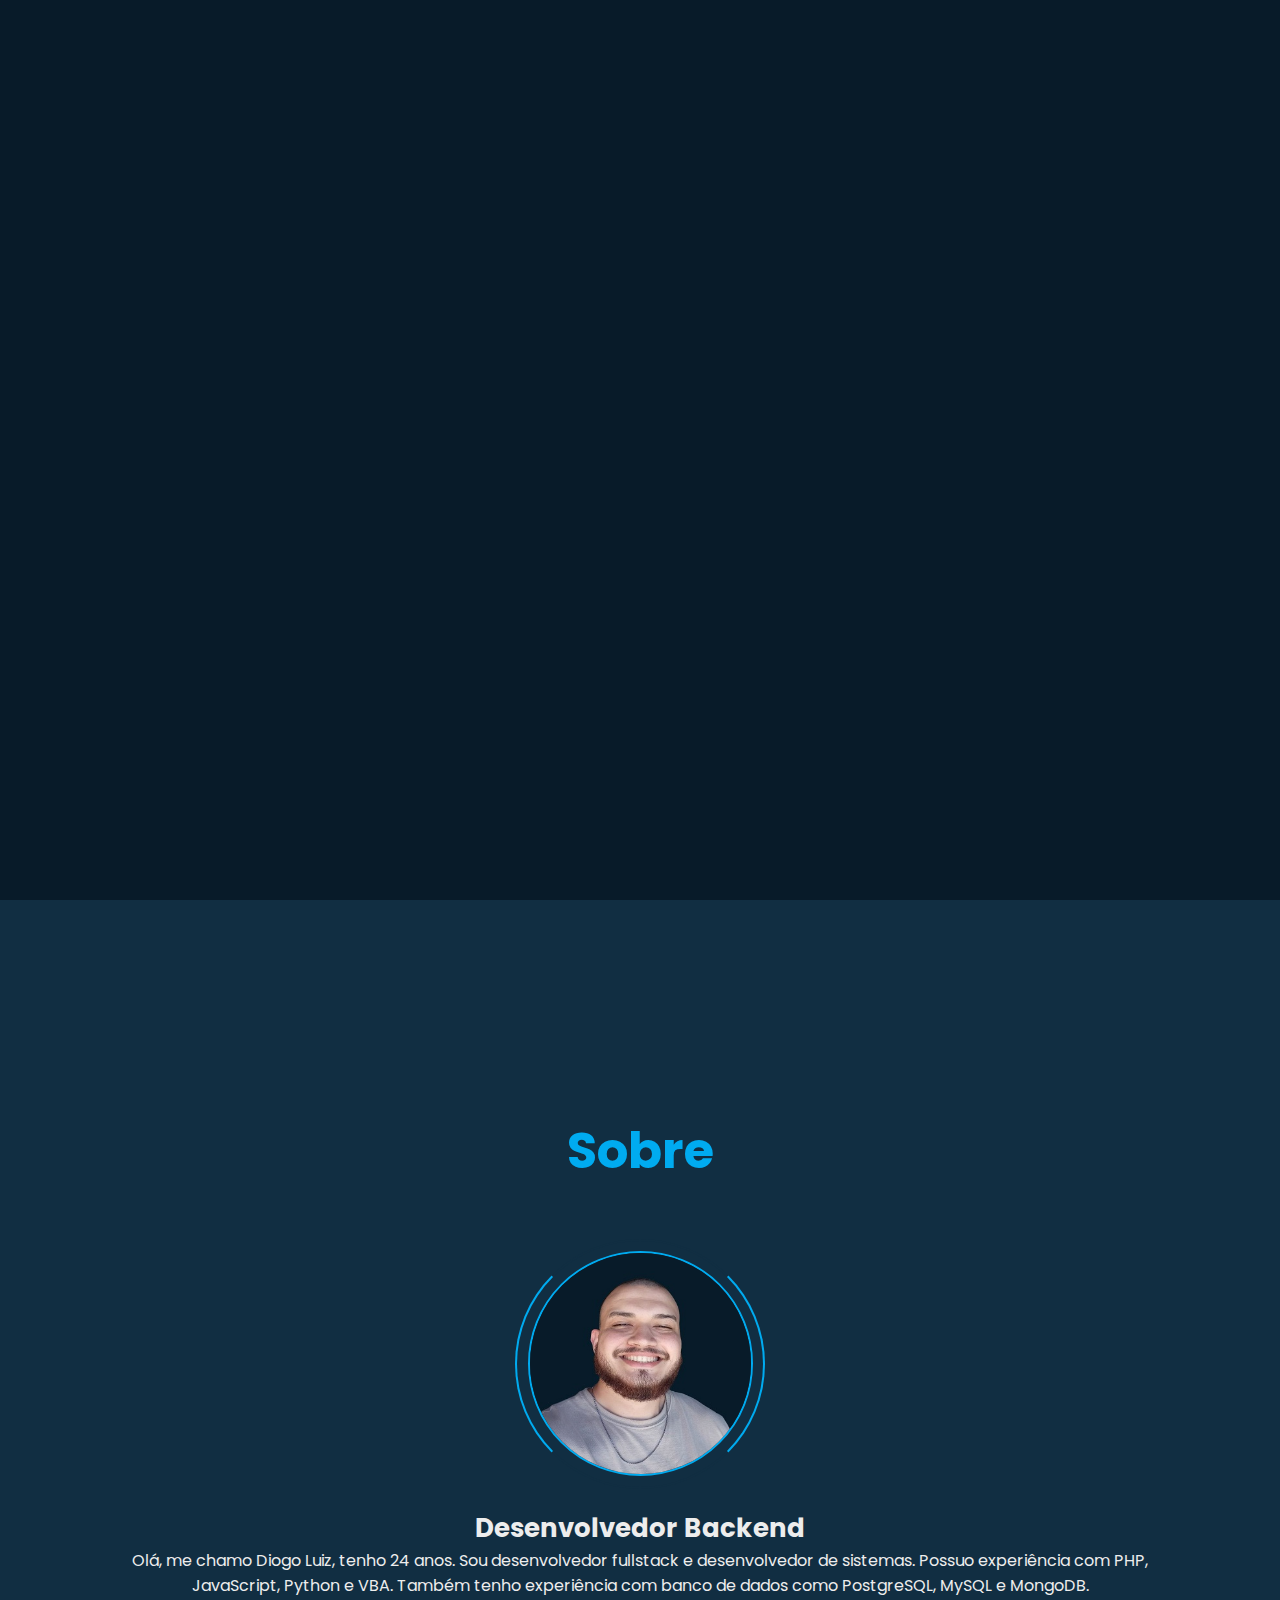
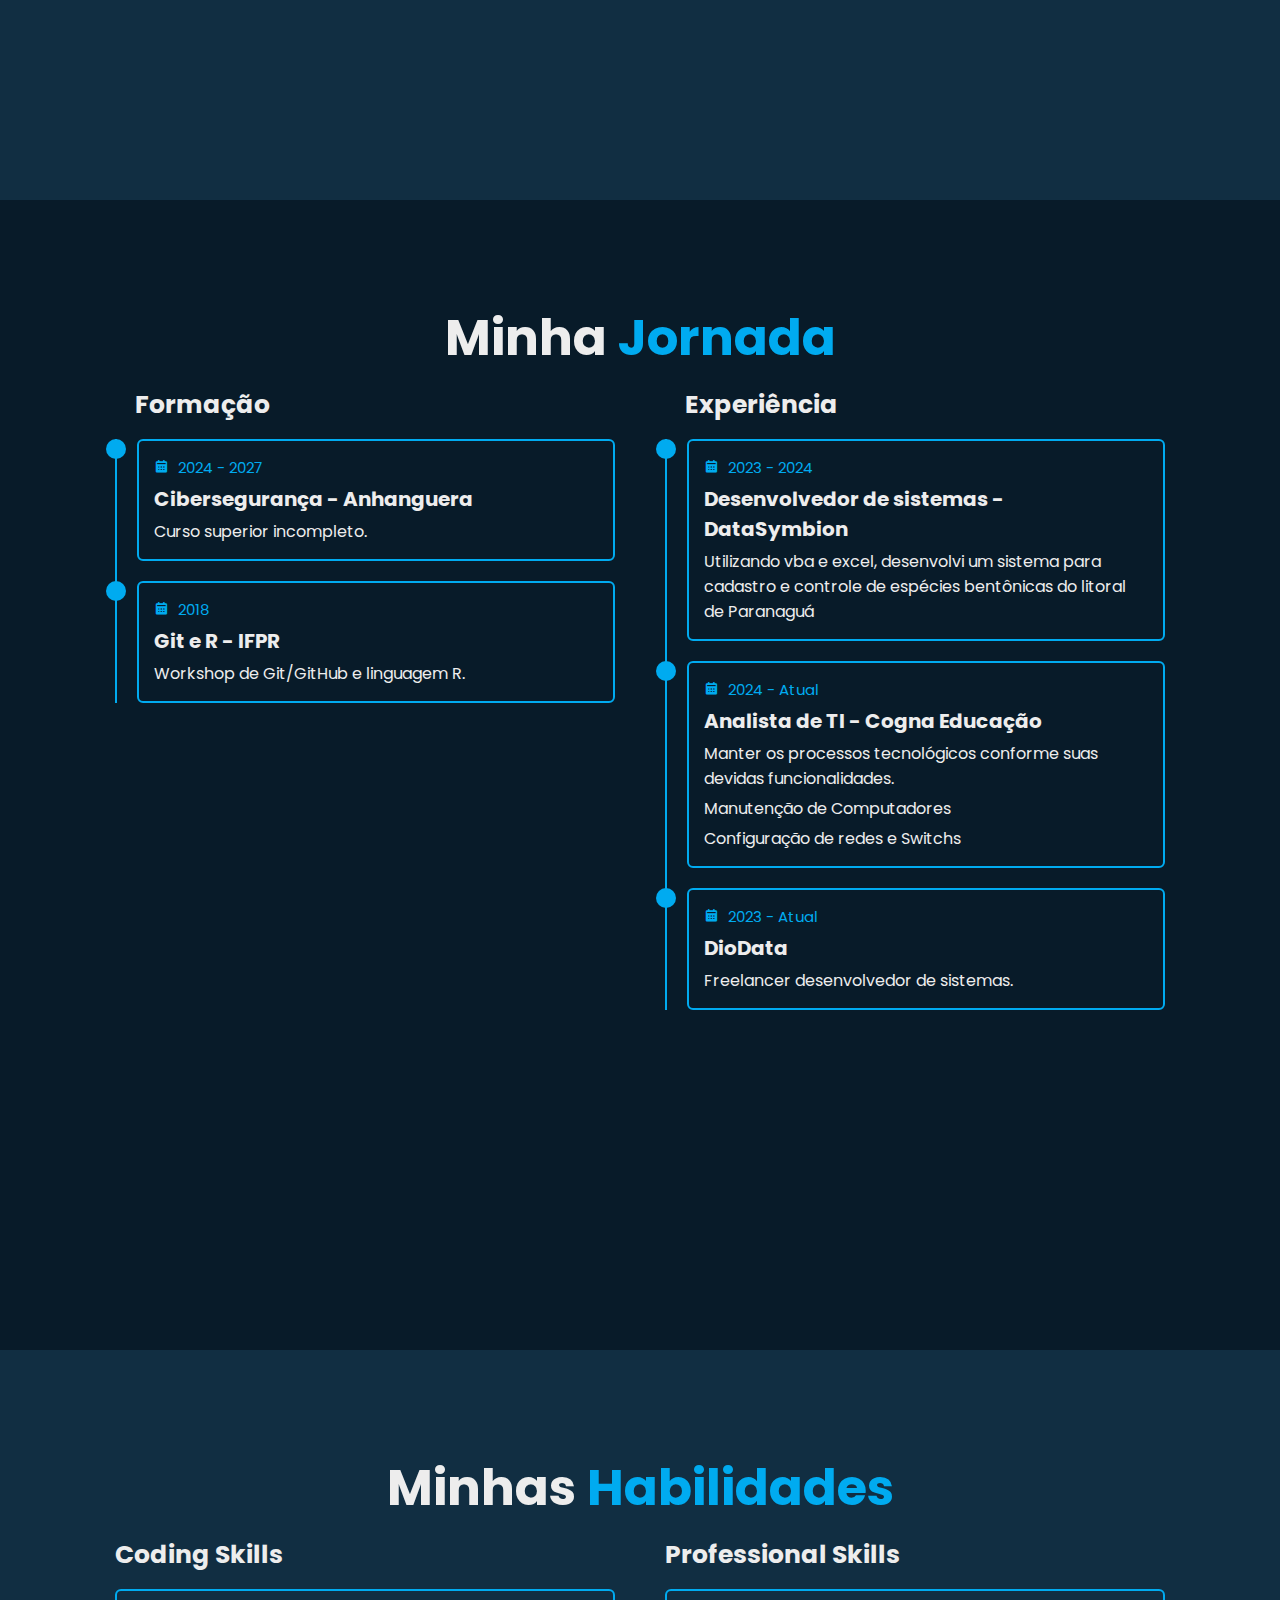
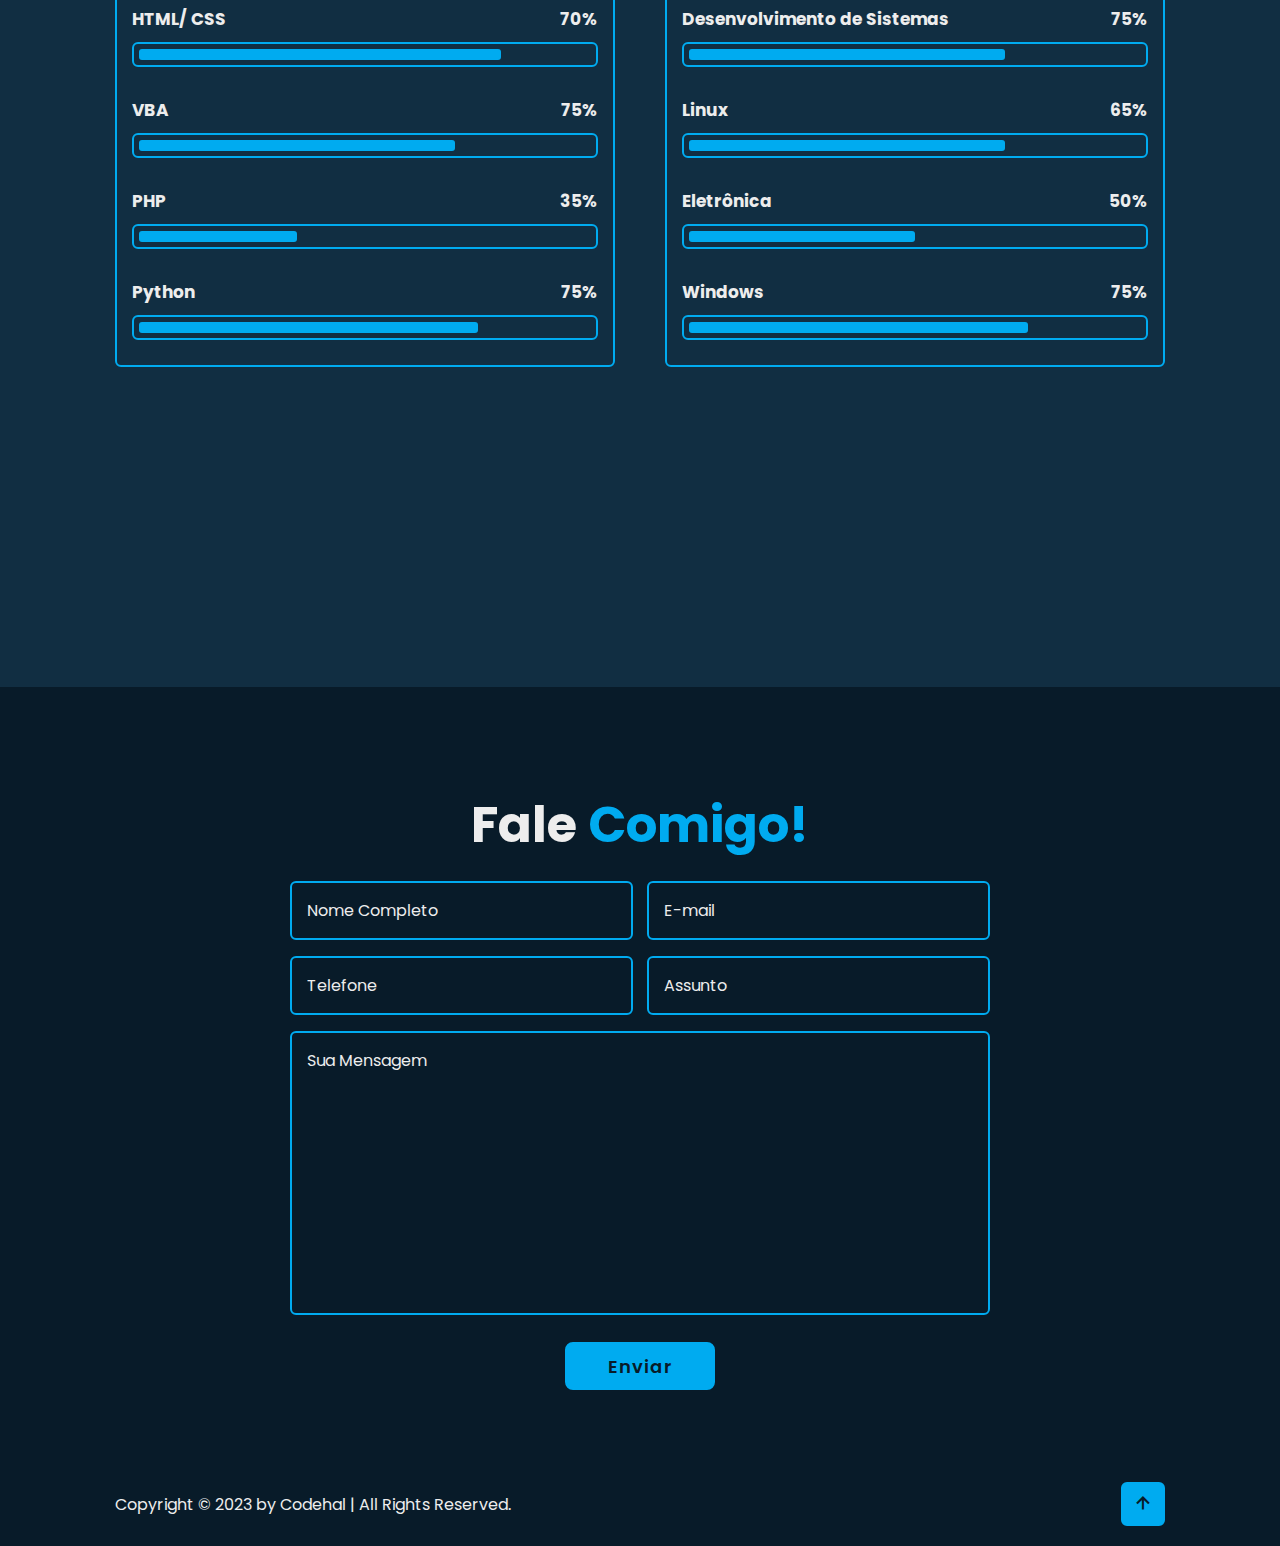
<file: index.html>
<!DOCTYPE html>
<html lang="pt-BR">
<head>
    <meta charset="UTF-8">
    <meta name="viewport" content="width=device-width, initial-scale=1.0">
    <title>Diogo Luiz - Portfolio</title>

    <link rel="stylesheet" href="css/style.css">

    <!-- boxicons -->
    <link href='https://unpkg.com/boxicons@2.1.4/css/boxicons.min.css' rel='stylesheet'>

</head>
<body>
    <!-- Header design-->
    <header class="header">
        <a href="#" class="logo">Diogo<span class="animate" style="--i:1;"></span></a>

        <div class="bx bx-menu" id="menu-icon"><span class="animate" style="--i:2;"></span></div>

        <nav class="navbar">
            <a href="#home" class="active">Início</a>
            <a href="#about">Sobre</a>
            <a href="#education">Formação</a>
            <a href="#skills">Habilidades</a>
            <a href="#contact">Contato</a>

            <span class="ative-nav"></span>
            <span class="animate" style="--i:2;"></span>
        </nav>
    </header>

    <!-- Home section design -->
    <section class="home show-animate" id="home">
        <div class="home-content">
            <h1>Olá, eu sou <span>Diogo Luiz</span><span class="animate" style="--i:2;"></span></h1>
            <div class="text-animate">
                <h3>Desenvolvedor Fullstack</h3>
                <span class="animate" style="--i:3;"></span>
            </div>
    
            <p>Sou desenvolvedor fullstack, trabalho utilizando Python e PHP. Em banco de dados, utilizo PostgreSQL ou MongoDB. Atuo também na área de desenvolviento de sistemas e automação. Estou iniciando em Cibersegurança e hardware hacking como hobbie.</p>
             <span class="animate" style="--i:4;"></span></p>
             
        
            <div class="btn-box">
                <a href="#contact" class="btn">Fale comigo</a>
                <span class="animate" style="--i:5;"></span>
            </div>
        </div>



        <div class="home-sci">
            <a href="https://github.com/diogo-luiz"><i class='bx bxl-github'></i></box-icon></a>
            <a href="https://www.linkedin.com/in/diogo-luiz-ti/"><i class='bx bxl-linkedin' ></i></a>
            <a href="https://www.instagram.com/diodata.dev"><i class='bx bxl-instagram' ></i></a>
            <span class="animate" style="--i:6;"></span>
        </div>
        <div class="home-imgHover"></div>

        <span class="animate home-img" style="--i:7;"></span>
    </section>

    <!-- about section design -->
    <section class="about" id="about">
        <h2 class="heading"><span>Sobre</span></h2>

        <div class="about-img">
            <img src="images/me - Copia.jpg" alt="">
            <span class="circle-spin"></span>
        </div>

        <div class="about-content">
            <h3>Desenvolvedor Backend</h3>
            <p>Olá, me chamo Diogo Luiz, tenho 24 anos. 
                Sou desenvolvedor fullstack e desenvolvedor de sistemas.
                Possuo experiência com PHP, JavaScript, Python e VBA. Também tenho experiência com banco de dados como PostgreSQL, MySQL e MongoDB.</p>

                <!-- <div class="btn-box btns"><a href="#" class="btn">Saiba mais</a></div> -->
        </div>
    </section>

    <!-- education section design -->
    <section class="education" id="education">
        <h2 class="heading">Minha <span>Jornada</span></h2>

        <div class="education-row">
            <div class="education-column">
                <h3 class="title">Formação</h3>

                <div class="education-box">
                    <div class="education-content">
                        <div class="content">
                            <div class="year"><i class='bx bxs-calendar' ></i> 2024 - 2027</div>
                            <h3>Cibersegurança - Anhanguera</h3>
                            <p>Curso superior incompleto.</p>
                        </div>
                    </div>

                    <div class="education-content">
                        <div class="content">
                            <div class="year"><i class='bx bxs-calendar' ></i> 2018</div>
                            <h3>Git e R - IFPR</h3>
                            <p>Workshop de Git/GitHub e linguagem R.</p>
                        </div>
                    </div>


                    
                    
                </div>
            </div>

            <div class="education-column">
                <h3 class="title">Experiência</h3>

                <div class="education-box">
                    <div class="education-content">
                        <div class="content">
                            <div class="year"><i class='bx bxs-calendar' ></i> 2023 - 2024 </div>
                            <h3>Desenvolvedor de sistemas - DataSymbion</h3>
                            <p>Utilizando vba e excel, desenvolvi um sistema para cadastro e controle de espécies bentônicas do litoral de Paranaguá</p>
                        </div>
                    </div>

                    <div class="education-content">
                        <div class="content">
                            <div class="year"><i class='bx bxs-calendar' ></i> 2024 - Atual</div>
                            <h3>Analista de TI - Cogna Educação</h3>
                            <p>Manter os processos tecnológicos conforme suas devidas funcionalidades.</p>
                            <p>Manutenção de Computadores</p>
                            <p>Configuração de redes e Switchs</p>
                        </div>
                    </div>

                    <div class="education-content">
                        <div class="content">
                            <div class="year"><i class='bx bxs-calendar' ></i> 2023 - Atual</div>
                            <h3>DioData</h3>
                            <p>Freelancer desenvolvedor de sistemas.</p>
                        </div>
                    </div>
                    
                    
                </div>
            </div>

        </div>
    </section>

    <!-- skills section design -->
    <section class="skills" id="skills">
        <h2 class="heading">Minhas <span>Habilidades</span></h2>
        <div class="skills-row">
            <div class="skills-column">
                <h3 class="title">Coding Skills</h3>

                <div class="skills-box">
                    <div class="skills-content">
                        <div class="progress">
                            <h3>HTML/ CSS <span>70%</span></h3>
                            <div class="bar"><span></span></div>
                        </div>

                        <div class="progress">
                            <h3>VBA <span>75%</span></h3>
                            <div class="bar"><span></span></div>
                        </div>

                        <div class="progress">
                            <h3>PHP <span>35%</span></h3>
                            <div class="bar"><span></span></div>
                        </div>

                        <div class="progress">
                            <h3>Python <span>75%</span></h3>
                            <div class="bar"><span></span></div>
                        </div>
                    </div>
                </div>
            </div>
            
            <div class="skills-column">
                <h3 class="title">Professional Skills</h3>

                <div class="skills-box">
                    <div class="skills-content">
                        <div class="progress">
                            <h3>Desenvolvimento de Sistemas <span>75%</span></h3>
                            <div class="bar"><span></span></div>
                        </div>

                        <div class="progress">
                            <h3>Linux <span>65%</span></h3>
                            <div class="bar"><span></span></div>
                        </div>

                        <div class="progress">
                            <h3>Eletrônica<span>50%</span></h3>
                            <div class="bar"><span></span></div>
                        </div>

                        <div class="progress">
                            <h3>Windows <span>75%</span></h3>
                            <div class="bar"><span></span></div>
                        </div>
                    </div>
                </div>
            </div>
        </div>
    </section>
    
    <!-- contact section design -->
    <section class="contact" id="contact">
        <h2 class="heading">Fale <span>Comigo!</span></h2>

        <form action="#">
            <div class="input-box">
                <div class="input-field">
                    <input type="text" placeholder="Nome Completo" required>
                    <span class="focus"></span>
                </div>
                <div class="input-field">
                    <input type="text" placeholder="E-mail" required>
                    <span class="focus"></span>
                </div>
            </div>
            <div class="input-box">
                <div class="input-field">
                    <input type="number" placeholder="Telefone" required>
                    <span class="focus"></span>
                </div>
                <div class="input-field">
                    <input type="text" placeholder="Assunto" required>
                    <span class="focus"></span>
                </div>
            </div>

            <div class="textarea-field">
                <textarea name="" id="" cols="30" rows="10" placeholder="Sua Mensagem" required></textarea>
                <span class="focus"></span>
            </div>

            <div class="btn-box btns">
                <button type="submit" class="btn">Enviar</button>
            </div>
        </form>
    </section>

    <!-- footer design -->
    <footer class="footer">
        <div class="footer-text">
            <p>Copyright &copy; 2023 by Codehal | All Rights Reserved.</p>
        </div>

        <div class="footer-iconTop">
            <a href="#"><i class='bx bx-up-arrow-alt' ></i></a>
        </div>
    </footer>
    
    
    <script src="js/script.js"></script>
</body>
</html>
</file>
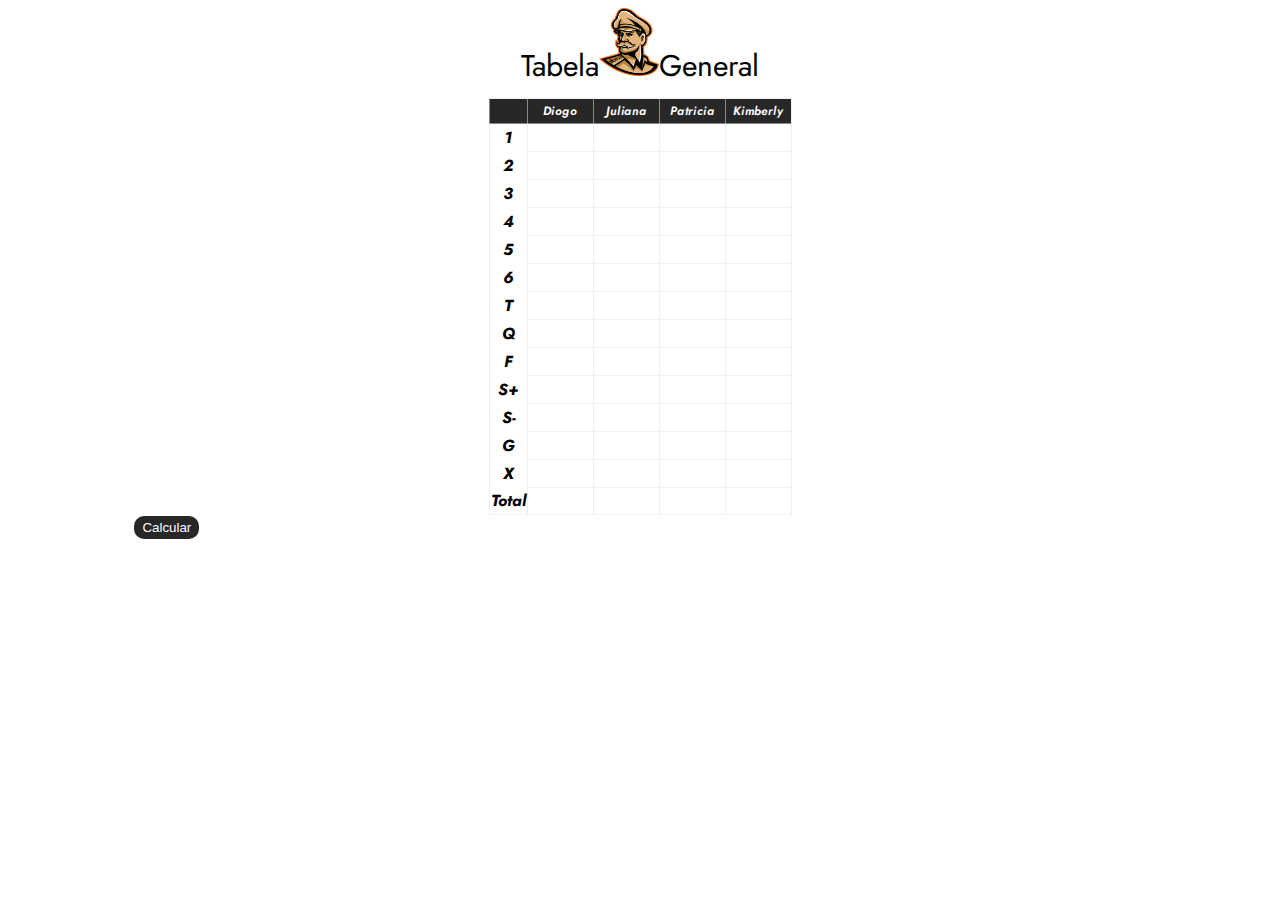
<file: general.html>
<!DOCTYPE html>
<html lang="en">
<head>
    <meta charset="UTF-8">
    <meta name="viewport" content="width=device-width, initial-scale=1.0">
    <title>General</title>
    <link rel="stylesheet" type="text/css" href="css/style_general.css" />
    <link href="https://fonts.googleapis.com/css2?family=Jost:ital,wght@0,100..900;1,100..900&family=Zilla+Slab:ital,wght@0,300;0,400;0,500;0,600;0,700;1,300;1,400;1,500;1,600;1,700&display=swap" rel="stylesheet">
    <link href="https://fonts.googleapis.com/css2?family=Bebas+Neue&family=Jost:ital,wght@0,100..900;1,100..900&display=swap" rel="stylesheet">
</head>
<body >
  <canvas id="Canvas"></canvas>

  <!-- <dialog class="modalJogadores">
    <form class="formularioJogadores">
      <input id="nomeJogador1" placeholder="Jogador 1"></br>
      <input id="nomeJogador2" placeholder="Jogador 2"></br>
      <input id="nomeJogador3" placeholder="Jogador 3"></br>
      <input id="nomeJogador4" placeholder="Jogador 4"></br>
    </form>
  </dialog> -->
  <header class="cabecalho">Tabela<image class="general" src="images/general.jpg">General</header>
  <!-- <h1 id="titulo">Tabela General</h1> -->
  <table id="minhatabela">
      <thead>
        <tr>
          <th id="tabelaPrincipal"></th>
          <th id="j1">Diogo</td>
          <th id="j2">Juliana</td>
          <th id="j3">Patricia</td>
          <th id="j4">Kimberly</td>
        </tr>
      </thead>
      <tbody>
        <tr>
          <th>1</th>
          <td><input name="col1"></td>
          <td><input name="col2"></td>
          <td><input name="col3"></td>
          <td><input name="col4"></td>
        </tr>
        <tr>
          <th>2</th>
          <td><input name="col1"></td>
          <td><input name="col2"></td>
          <td><input name="col3"></td>
          <td><input name="col4"></td>
        </tr>
        <tr>
          <th>3</th>
          <td><input name="col1"></td>
          <td><input name="col2"></td>
          <td><input name="col3"></td>
          <td><input name="col4"></td>
        </tr>
        <tr>
          <th>4</th>
          <td><input name="col1"></td>
          <td><input name="col2"></td>
          <td><input name="col3"></td>
          <td><input name="col4"></td>
        </tr>
        <tr>
          <th>5</th>
          <td><input name="col1"></td>
          <td><input name="col2"></td>
          <td><input name="col3"></td>
          <td><input name="col4"></td>
        </tr>
        <tr>
          <th>6</th>
          <td><input name="col1"></td>
          <td><input name="col2"></td>
          <td><input name="col3"></td>
          <td><input name="col4"></td>
        </tr>
        <tr>
          <th>T</th>
          <td><input name="col1"></td>
          <td><input name="col2"></td>
          <td><input name="col3"></td>
          <td><input name="col4"></td>
        </tr>
        <tr>
          <th>Q</th>
          <td><input name="col1"></td>
          <td><input name="col2"></td>
          <td><input name="col3"></td>
          <td><input name="col4"></td>
        </tr>
        <tr>
          <th>F</th>
          <td><input name="col1"></td>
          <td><input name="col2"></td>
          <td><input name="col3"></td>
          <td><input name="col4"></td>
        </tr>
        <tr>
          <th>S+</th>
          <td><input name="col1"></td>
          <td><input name="col2"></td>
          <td><input name="col3"></td>
          <td><input name="col4"></td>
        </tr>
        <tr>
          <th>S-</th>
          <td><input name="col1"></td>
          <td><input name="col2"></td>
          <td><input name="col3"></td>
          <td><input name="col4"></td>
        </tr>
        <tr>
          <th>G</th>
          <td><input name="col1"></td>
          <td><input name="col2"></td>
          <td><input name="col3"></td>
          <td><input name="col4"></td>
        </tr>
        <tr>
          <th>X</th>
          <td><input name="col1"></td>
          <td><input name="col2"></td>
          <td><input name="col3"></td>
          <td><input name="col4"></td>
        </tr>

        <tr>
          <th>Total</th>
          <td><p type="number" id="col1_total"></p></td>
          <td><p type="number" id="col2_total"></p></td>
          <td><p type="number" id="col3_total"></p></td>
          <td><p type="number" id="col4_total"></p></td>
        </tr>
      </tbody>
  </table>
  <button id="btn" onclick="clicar()">Calcular</button>
  <dialog id="mensagem">VENCEDOR<p id="ganhador"></p></dialog>
  <script src="js/general_script.js"></script>
</body>

</html>
</file>
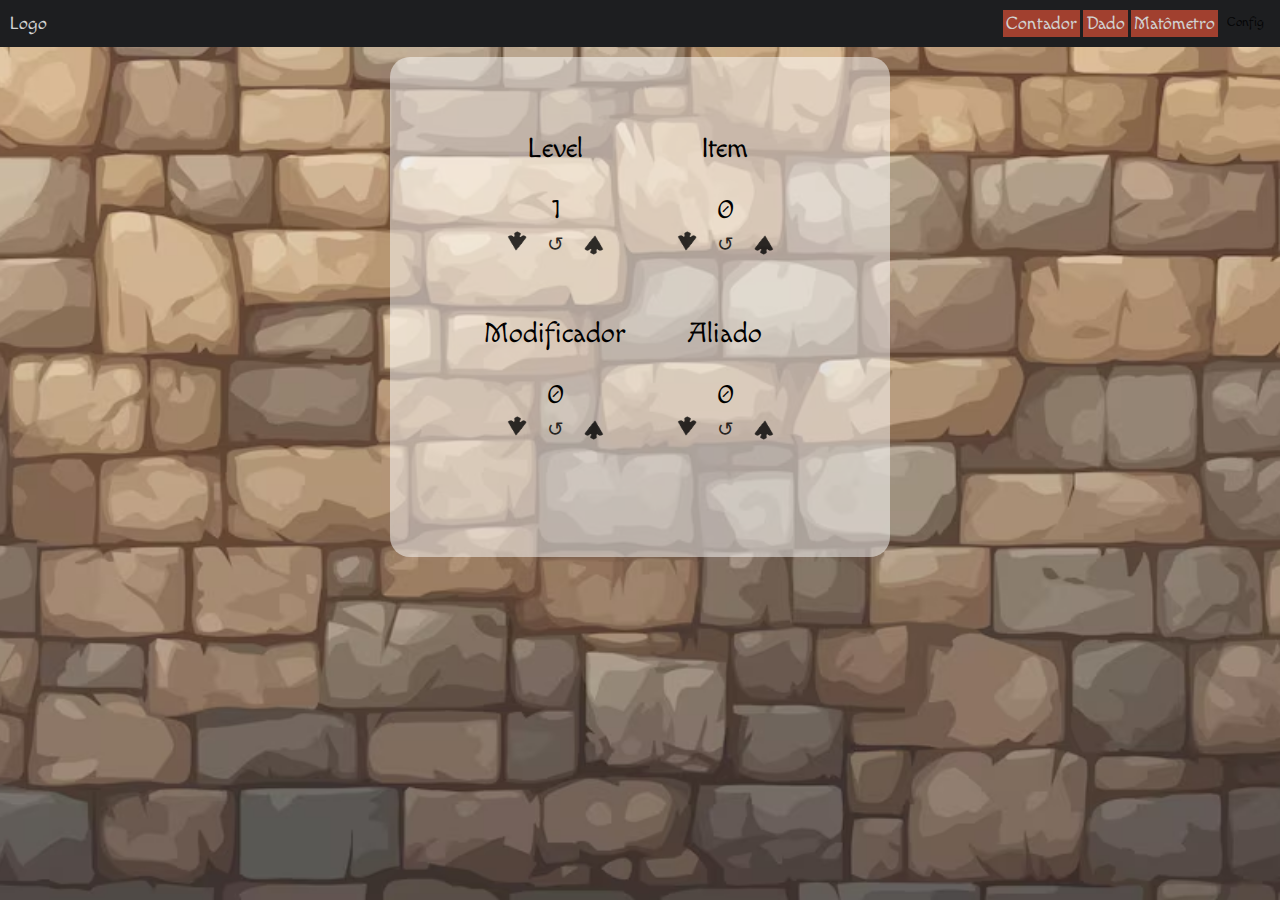
<file: munchkin_index.html>
<!DOCTYPE html>
<html lang="en">
<head>
    <meta charset="UTF-8">
    <meta name="viewport" content="width=device-width, initial-scale=1.0">
    <title>Munchkin Counter</title>
    <link rel="stylesheet" type="text/css" href="css/munchkin_style.css">
    

</head>
<body>
    <header class="header">
        <a href="/">Logo</a>
        <nav>
            <ul class="menu">
                <li><a href="munchkin_index.html">Contador</a></li>
                <li><a href="dados.html">Dado</a></li>
                <li><a href="matometro.html">Matômetro</a></li>
                <li><button id="open-modal">Config</button></li>
            </ul>
        </nav>
    </header>
    <section class="section"></section>

    <div class="box">
        <div class="levelBox">
            <p class="texto">Level</p>
            <label id="countLabel">1</label>
            <button id="decrease"><img src="./static/bitmap.png"></button>
            <button id="reset"><span class="reset">&#8634;</span></button>
            <button id="increase"><img src="./static/bitmap.png"></button>
        </div>
        <div class="itemBox">
            <p class="texto">Item</p>
            <label id="countItem">0</label>
            <button id="decreaseItem"><img src="./static/bitmap.png"></button>
            <button id="resetItem"><span class="reset">&#8634;</span></button>
            <button id="increaseItem"><img src="./static/bitmap.png"></button>
        </div>
        <div class="modifierBox">
            <p class="texto">Modificador</p>
            <label id="countModifier">0</label>
            <button id="decreaseModifier"><img src="./static/bitmap.png"></button>
            <button id="resetModifier"><span class="reset">&#8634;</span></button>
            <button id="increaseModifier"><img src="./static/bitmap.png"></button>
        </div>
        <div class="alliedBox">
            <p class="texto">Aliado</p>
            <label id="countAllied">0</label>
            <button id="decreaseAllied"><img src="./static/bitmap.png"></button>
            <button id="resetAllied"><span class="reset">&#8634;</span></button>
            <button id="increaseAllied"><img class="increaseAllied" src="./static/bitmap.png"></button>
        </div>
    </div>
    <div id="fade" class="hide"></div>
        <div id="modal" class="hide">
            <div class="modal-header">
                <h2>Configurações</h2>
                <button id="close-modal">Fechar</button>
            </div>
            <div class="modal-body">
                <p>texto</p>
            </div>
        </div>
    </div>
    <script src="js/munchkin_script.js"></script>
</body>
</html>
</file>
<file: css/style.css>
@import url('https://fonts.googleapis.com/css2?family=Poppins:wght@300;400;500;600;700;800;900&display=swap');

* {
    margin: 0;
    padding: 0;
    box-sizing: border-box;
    text-decoration: none;
    border: none;
    outline: none;
    scroll-behavior: smooth;
    font-family: 'Poppins', sans-serif;
}

:root {
    --bg--color: #081b29;
    --second-bg-color: #112e42;
    --text-color: #ededed;
    --main-color: #00abf0;
}

html {
    font-size: 62.5%;
    
}

body {
    background: var(--bg--color);
    color: var(--text-color); 
}

.header {
    position: fixed;
    top: 0;
    left: 0;
    width: 100%;
    padding: 2rem 9%;
    background: transparent;
    display: flex;
    justify-content: space-between;
    align-items: center;
    z-index: 100;
    transition: .3s;
}

.header.sticky {
    background: var(--bg--color);
}

.logo {
    position: relative;
    font-size: 2.5rem;
    color: var(--text-color);
    font-weight: 600;
}

.navbar{
    position: relative;
}

.navbar a {
    font-size: 1.7rem;
    color: var(--text-color);
    font-weight: 500;
    margin-left: 3.5rem;
    transition: .3s;
}

.navbar a:hover,
.navbar a.active {
    color: var(--main-color);
}

#menu-icon {
    position: relative;
    font-size: 3.6rem;
    color: var(--text-color);
    cursor: pointer;
    display: none;
}

section {
    min-height: 100vh;
    padding: 10rem 9% 2rem;
}

.home {
    display: flex;
    align-items: center;
    padding: 0 9%; 
    background-size: cover;
    background-position: center;
}


.home-content {
    max-width: 60rem;
    z-index: 99;
}

.home-content h1 {
    position: relative;
    display: inline-block;
    font-size: 5.4rem;
    font-weight: 700;
    line-height: 1.3;
}

.home-content h1 span {
    color: var(--text-color);
}

.home-content .text-animate {
    position: relative;
    width: 33.8rem;
}

.home-content .text-animate h3 {
    font-size: 2.6rem;
    font-weight: 700;
    color: transparent;
    -webkit-text-stroke: .7px var(--main-color);
    background-image: linear-gradient(var(--main-color), var(--main-color));
    background-repeat: no-repeat;
    -webkit-background-clip: text;
    background-position: -33rem 0;
    animation: homeBgText 6s linear infinite;
    animation-delay: 2s;
}

.home-content .text-animate h3::before {
    content: '';
    position: absolute;
    top: 0;
    left: 0;
    width: 0;
    height: 100%;
    border-right: 2px solid var(--main-color);
    z-index: -1;
    animation: homeCursorText 6s linear infinite;
    animation-delay: 2s;
}

.home-content p {
    position: relative;
    font-size: 1.6rem;
    margin: 2rem 0 4rem;
}

.btn-box {
    position:relative;
    display: flex;
    justify-content: space-between;
    width: 34.5rem;
    height: 5rem;
}

.btn-box .btn {
    position: relative;
    display: inline-flex;
    justify-content: center;
    align-items: center;
    width: 15rem;
    height: 100%;
    background: var(--main-color);
    border: .2rem solid var(--main-color);
    border-radius: .8rem;
    font-size: 1.8rem;
    font-weight: 600;
    letter-spacing: .1rem;
    color: var(--bg--color);
    z-index: 1;
    overflow: hidden;
    transition: .5s;
}
.btn-box .btn:hover {
    color: var(--main-color);
}

.btn-box .btn::before {
    content: '';
    position: absolute;
    top: 0;
    left: 0;
    width: 0;
    height: 100%;
    background: var(--bg--color);
    z-index: -1;
    transition: .5s;
}

.btn-box .btn:hover:before {
    width: 100%;

}

.home-sci {
    position: absolute;
    bottom: 4rem;
    width: 170px;
    display: flex;
    justify-content: space-between;
}

.home-sci a{
    position: relative;
    display: inline-flex;
    justify-content: center;
    align-items: center;
    width: 40px;
    height: 40px;
    background-color: transparent;
    border: .2rem solid var(--main-color);
    border-radius: 50%;
    font-size: 20px;
    color: var(--main-color);
    z-index: 1;
    overflow: hidden;
    transition: .5s;
}

.home-sci a:hover {
    color: var(--bg--color);
}

.home-sci a::before {
    content: '';
    position: absolute;
    top: 0;
    left: 0;
    width: 0;
    height: 100%;
    background: var(--main-color);
    z-index: -1;
    transition: .5s;
}

.home-sci a:hover::before {
    width: 100%;
}

.home-imgHover {
    position: absolute;
    top: 0;
    right: 0;
    width: 45%;
    height: 100%;
    background: transparent;
    transition: 3s;
}

.home-imgHover:hover {
    background: var(--bg--color);
    opacity: .8;
}

.about {
    display: flex;
    justify-content: center;
    align-items: center;
    flex-direction: column;
    gap: 2rem;
    background: var(--second-bg-color);
    padding-bottom: 6rem;
}

.heading {
    font-size: 5rem;
    margin-bottom: 3rem;
    text-align: center;
}

span {
    color: var(--main-color);
}

.about-img {
    position: relative;
    width: 25rem;
    height: 25rem;
    border-radius: 50%;
    display: flex;
    justify-content: center;
    align-items: center;
}

.about-img img {
    width: 90%;
    height: 90%;
    border-radius: 50%;
    border: .2rem solid var(--main-color);
}

.about-img .circle-spin {
    position: absolute;
    top: 50%;
    left: 50%;
    transform: translate(-50%, -50%) rotate(0);
    width: 100%;
    height: 100%;
    border-radius: 50%;
    border-top: .2rem solid var(--second-bg-color);
    border-bottom: .2rem solid var(--second-bg-color);
    border-left: .2rem solid var(--main-color);
    border-right: .2rem solid var(--main-color);
    animation: aboutSpinner 8s linear infinite;
}

.about-content {
    text-align: center;
}

.about-content h3 {
    font-size: 2.6rem;
}

.about-content p {
    font-size: 1.6rem;
    margin: 0 0 3rem;
}

.btn-box.btns {
    display: inline-block;
    width: 15rem;
    padding-bottom: .2rem;
}

.btn-box.btns a::before {
    background: var(--second-bg-color);
}

.education {
    display: flex;
    justify-content: center;
    align-items: center;
    flex-direction: column;
    min-height: auto;
    padding-bottom: 32rem;
}

.education .education-row {
    margin-top: -2rem;
    display: flex;
    flex-wrap: wrap;
    gap: 5rem;
}

.education-row .education-column {
    flex: 1 1 32rem;
}

.education-column .title {
    font-size: 2.5rem;
    margin: 0 0 1.5rem 2rem;
}

.education-column .education-box {
    border-left: .2rem solid var(--main-color);
}

.education-box .education-content {
    position: relative;
    padding-left: 2rem;
}

.education-box .education-content::before {
    content: '';
    position: absolute;
    top: 0;
    left: -1.1rem;
    width: 2rem;
    height: 2rem;
    background: var(--main-color);
    border-radius: 50%;
}

.education-content .content {
    position: relative;
    padding: 1.5rem;
    border: .2rem solid var(--main-color);
    border-radius: .6rem;
    margin-bottom: 2rem;
    overflow: hidden;
}

.education-content .content::before {
    content: '';
    position: absolute;
    top: 0;
    left: 0;
    width: 0;
    height: 100%;
    background: var(--second-bg-color);
    z-index: -1;
    transition: .5s;
}

.education-content .content:hover::before {
    width: 100%;
}

.education-content .content .year {
    font-size: 1.5rem;
    color: var(--main-color);
    padding-bottom: .5rem;
}

.education-content .content .year i {
    padding-right: .5rem;
}

.education-content .content h3 {
    font-size: 2rem;
}

.education-content .content p {
    font-size: 1.6rem;
    padding-top: .5rem;
}

.skills {
    min-height: auto;
    padding-bottom: 32rem;
    background: var(--second-bg-color);
}

.skills .skills-row{
    margin-top: -2rem;
    display: flex;
    flex-wrap: wrap;
    gap: 5rem;
}

.skills .skills-column {
    flex: 1 1 40rem;
}

.skills-column .title {
    font-size: 2.5rem;
    margin: 0 0 1.5rem;
}

.skills-box .skills-content {
    position: relative;
    border: .2rem solid var(--main-color);
    border-radius: .6rem;
    padding: .5rem 1.5rem;
    z-index: 1;
    overflow: hidden;
}

.skills-box .skills-content::before {
    content: '';
    position: absolute;
    top: 0;
    left: 0;
    width: 0;
    height: 100%;
    background: var(--bg--color);
    z-index: -1;
    transition: .5s;
}

.skills-box .skills-content:hover::before {
    width: 100%;
}

.skills-content .progress {
    padding: 1rem 0;
}

.skills-content .progress h3 {
    font-size: 1.7rem;
    display: flex;
    justify-content: space-between;
}

.skills-content .progress h3 span {
    color: var(--text-color);
}

.skills-content .progress .bar {
    height: 2.5rem;
    border-radius: .6rem;
    border: .2rem solid var(--main-color);
    padding: .5rem;
    margin: 1rem 0;
}

.skills-content .progress .bar span {
    display: block;
    height: 100%;
    border-radius: .3rem;
    background: var(--main-color);
}

.skills-column:nth-child(1) .skills-content .progress:nth-child(1) .bar span{
    width: 80%;
}
.skills-column:nth-child(1) .skills-content .progress:nth-child(2) .bar span{
    width: 70%;
}
.skills-column:nth-child(1) .skills-content .progress:nth-child(3) .bar span{
    width: 35%;
}
.skills-column:nth-child(1) .skills-content .progress:nth-child(4) .bar span{
    width: 75%;
}

.skills-column:nth-child(2) .skills-content .progress:nth-child(1) .bar span{
    width: 70%;
}
.skills-column:nth-child(2) .skills-content .progress:nth-child(2) .bar span{
    width: 70%;
}
.skills-column:nth-child(2) .skills-content .progress:nth-child(3) .bar span{
    width: 50%;
}
.skills-column:nth-child(2) .skills-content .progress:nth-child(4) .bar span{
    width: 75%;
}

.contact {
    min-height: auto;
    padding-bottom: 7rem;
}

.contact form {
    max-width: 70rem;
    margin: 0 auto;
    margin-top: -2rem;
    text-align: center;
}

.contact form .input-box {
    position: relative;
    display: flex;
    justify-content: space-between;
    flex-wrap: wrap;
}

.contact form .input-box .input-field {
    position: relative;
    width: 49%;
    margin: .8rem 0;
}

.contact form .input-box .input-field input,
.contact form .textarea-field textarea {
    width: 100%;
    height: 100%;
    padding: 1.5rem;
    font-size: 1.6rem;
    color: var(--text-color);
    background: transparent;
    border-radius: .6rem;
    border: .2rem solid var(--main-color);
}

.contact form .input-box .input-field input::placeholder,
.contact form .textarea-field textarea::placeholder {
    color: var(--text-color);
}

.contact form .focus {
    position: absolute;
    top: 0;
    left: 0;
    width: 0;
    height: 100%;
    background: var(--second-bg-color);
    border-radius: .6rem;
    z-index: -1;
    transition: .5s;
}

.contact form .input-box .input-field input:focus~.focus,
.contact form .input-box .input-field input:valid~.focus,
.contact form .textarea-field textarea:focus~.focus,
.contact form .textarea-field textarea:valid~.focus {
    width: 100%;
}

.contact form .textarea-field {
    position: relative;
    margin: .8rem 0 2.7rem;
    display: flex;
}

.contact form .textarea-field textarea {
    resize: none;
}

.contact form .btn-box.btns .btn {
    cursor: pointer;
}

.footer  {
    display: flex;
    justify-content: space-between;
    align-items: center;
    flex-wrap: wrap;
    padding: 2rem 9%;
}

.footer-text p {
    font-size: 1.6rem;
}

.footer-iconTop a {
    position: relative;
    display: inline-flex;
    justify-content: center;
    align-items: center;
    padding: .8rem;
    background: var(--main-color);
    border: .2rem solid var(--main-color);
    border-radius: .6rem;
    z-index: 1;
    overflow: hidden;
}

.footer-iconTop a::before {
    content: '';
    position: absolute;
    top: 0;
    left: 0;
    width: 0;
    height: 100%;
    background: var(--bg--color);
    z-index: -1;
    transition: .5s;
}

.footer-iconTop a:hover::before {
    width: 100%;;
}

.footer-iconTop a i {
    font-size: 2.4rem;
    color: var(--bg--color);
    transition: .5s;
}

.footer-iconTop a:hover i {
    color: var(--main-color);
}

/* ANIMATION RELOAD AND SCROLL */
.animate {
    position: absolute;
    top: 0;
    right: 0;
    width: 100%;
    height: 100%;
    background: var(--bg--color);
    z-index: 98;
}

.animate.home-img {
    width: 50%;
}

.logo .animate,
.navbar .animate,
#menu-icon .animate,
.home.show-animate .animate{
    animation: showRight 1s ease forwards;
    animation-delay: calc(.3s * var(--i));
}

/* BREAKPOINT */

@media (max-width: 1200px) {
    html {font-size: 55%;}
}

@media (max-width: 991px) {
    .header {
        padding: 2rem 4%
    }

    section {
        padding: 10rem 4 2rem%
    }

    .home {
        padding: 0 4%;
    }

    

    .footer {
        padding: 2rem 4%;
    }
}

@media (max-width: 768px) {
    .header {
        background: var(--bg--color);
    }

    #menu-icon {
        display:block;
    }

    .navbar {
        position: absolute;
        top: 100%;
        left: -100%;
        width: 100%;
        padding: 1rem 4%;
        background: var(--main-color);
        box-shadow: 0 .5rem 1rem rgba(0,0,0,.2);
        z-index: 1;
        transition: .25s ease;
        transition-delay: .25s;
    }

    .navbar.active {
        left: 0;
        transition-delay: 0s;

    }

    .navbar .ative-nav {
        position: absolute;
        left: -100%;
        top: 0;
        width: 100%;
        height: 100%;
        background: var(--bg--color);
        border-top: .1rem solid rgba(0, 0, 0, .2);
        z-index: -1;
        transition: .25s ease;
        transition-delay: 0s;
    }

    .navbar.active .ative-nav {
        left: 0;
        transition-delay: .25s;
    }

    .navbar a {
        display: block;
        font-size: 2rem;
        margin: 3rem 0;
        transform: translateX((-20rem));
        transition: .25s ease;
        transition-delay: 0s;
    }

    .navbar.active a {
        transform: translateX(0);
        transition-delay: .25s;
    }

    .home-imgHover {
        pointer-events: none;
        background: var(--bg--color);
        opacity: .6;
    }
}

@media (max-width: 520px) {
    html {
        font-size: 50%;
    }

    .home-content h1 {
        display: flex;
        flex-direction: column;
    }

    .home-sci {
        width: 160px;
    }

    .home-sci a {
        width: 38px;
        height: 38px;
    }
}

@media (max-width: 462px) {
    .home-content h1 {
        font-size: 5.2rem;
    }

    .education {
        padding: 10rem 4% 5rem 5%;
    }

    .contact form .input-box .input-field {
        width: 100%;
    }

    .footer {
        flex-direction: column-reverse;
    }

    .footer p {
        margin-top: 2rem;
        text-align: center;
    }
}

@media (max-width: 371px) {
    .home {
        justify-content: center;
    }

    .home-content {
        display: flex;
        align-items: center;
        flex-direction: column;
        text-align: center;
    }

    .home-content h1 {
        font-size: 5rem;
    }
}

/* KEYFRAMES ANIMATION */
@keyframes homeBgText {

    0%,
    10%,
    100% {
        background-position: -33rem 0 ;
    }

    65%,
    85% {
        background-position: 0 0 ;
    }
}

@keyframes homeCursorText {

    0%,
    10%,
    100% {
        width: 0 ;
    }

    65%,
    78%,
    85% {
        width: 100% ;
        opacity: 1;
    }

    75%,
    81% {
        opacity: 0;
    }
}

@keyframes aboutSpinner {
    100%{
        transform: translate(-50%, -50%) rotate(360deg);
    }
}

@keyframes showRight {
    100% {
        width: 0;
    }
}
</file>
<file: css/style_general.css>
body{
  line-height: 1.5;
  overflow: hidden;
}

#titulo {
  color:rgb(12, 156, 108);
  font-family: "Zilla Slab", serif;
}

input {
  font-family: "Jost", sans-serif;
  width: 55px;
  text-align: center;
  color: black;
  border: none;
  outline-style: none;
}

#minhatabela {
  font-family: "Jost", sans-serif;
  font-style: italic;
  text-align: center;
  margin: 0 auto;
  border-radius: 9px;
  border-collapse: collapse;
  border: 1px solid #dee2e685;
}

#minhatabela thead {
  background-color: #272727;
}

#minhatabela thead tr th{
  font-size: 12px;
  font-weight: 600;
  letter-spacing: 0.35px;
  color: #FFFFFF;
  opacity: 1;
  padding: 3px;
  vertical-align:middle;
  border: 1px solid #dee2e685;
}

#minhatabela tbody tr td {
  font-size: 14px;
  letter-spacing: 0.35px;
  font-weight: normal;
  color: black;
  padding: 3px;
  text-align: center;
  border: 1px solid #dee2e685;
}


/* .btn {
  background-color: #272727;
  border: none;
  color: white;
  padding: 3px 7px;
  text-align: center;
  text-decoration: none;
  border-radius: 5px;
  display: inline-block;
  font-size: 14px;
} */

.cabecalho {
  font-family: "Jost", sans-serif;
  font-size: 30px;
  text-align: center;
  margin-bottom: 10px;
}

.general {
  width: 60px;
}

#mensagem {
  background-color: #272727;
  border-radius: 30px;
  border-color: #272727;
  width: 100px;
  height: 100px;
  text-align: center;
  font-family: 'Jost', sans-serif;
  font-weight: bolder;
  margin-top: 40%;
  font-size: 18px;
  color: white;
  outline-style: none;
  overflow: hidden;
  
}

#ganhador {
  margin-top: 12px;
  font-family: "Bebas Neue", sans-serif;
  color: red;
  font-size: 30px;
  font-style: italic;
}

.modalJogadores {
  padding: 20px 20px;
  backdrop-filter: blur(5px);
  background-color: rgba(255, 255, 255, 0.5);
  border: 0px solid white;
  border-radius: 10px;
}

.formularioJogadores {
  outline-style: none;

}

#btn {
  margin-left: 10%;
  border-radius: 10px;
  list-style: none;
  border: 0px solid white;
  background-color: #272727;
  color: white;
  padding: 4px 8px;
}


canvas {
  position: fixed;
  top: 0;
  left: 0;
  width: 100%;
  height: 100%;
  z-index: 1;
  visibility: hidden;
  background-color:  #272727;
}
</file>
<file: css/munchkin_style.css>
@import url(https://fonts.googleapis.com/css2?family=Macondo&display=swap);
* {
    font-family: "Macondo", cursive;
    font-style: normal;
    box-sizing: border-box;
}
body {
    position: relative;
    background-image: url("../static/stone_wall.png");
    background-position: center;
    background-repeat: no-repeat;
    background-size:cover;
    background-attachment: fixed;

}

body, ul, li {
    margin: 0px;
    padding: 0px;
    list-style: none;
    font-size: 18px;
    color: black;
}

a {
    text-decoration: none;
    color: white;
    opacity: 0.8;
    transition: 0.4s;
}

a:hover {
    opacity: 1;
}

.header {
    background-color: #1d1e20;
    display:flex;
    justify-content: space-between;
    padding: 10px;
    align-items: center;
}

.menu {
    display: flex;
    flex-wrap: wrap;
}

.menu li {
    margin-left: 3px;
}

.menu li a {
    display: block;
    padding: 3px;
    background-color: rgb(194, 73, 51);
}

.section {
    position: relative;
    border-radius: 20px;
    padding-bottom: 500px;
    background-color: white;
    opacity: .5;
    width: 500px;
    max-width: 90%;
    max-height: 90%;
    transform: translate(-50%, 2%);
    left: 50%;
    top: 50%;
}

.box {
    position: absolute;
    display: grid;
    grid-template-columns: 150px 150px;
    text-align: center;
    max-width: 90%;
    grid-gap: 30px 20px;
    font-size: 28px;
    transform: translate(-50%, -50%);
    top: 50%;
    left: 50%;


}

label {
    display: block;
    text-align: center;
}

button {
    border: 0px solid transparent;
    background-color: transparent;
    cursor: pointer;
    opacity: 0.8;
    transition: 0.4s;

}

button:hover {
    opacity: 1;
}

#fade, #modal {
    transition: .5s;
    opacity: 1;
    pointer-events: all;
}
img {
    width: 20px;
    height: 20px;
    object-fit: fill;
}

#increaseAllied, #increaseModifier, #increaseItem, #increase {
    image-orientation:flip;
    transform: rotate(180deg);
}

.reset {
    font-size: 20px;
}

#close-modal {
    background-color: green;
    font-size: 20px;
    border-radius: .25rem;
}


#fade {
    position: fixed;
    top: 0;
    left: 0;
    width: 100%;
    height: 100%;
    background-color: rgba(0, 0, 0, 0.6);
    z-index: 5;
}

#modal {
    top: 40%;
    position: fixed;
    transform: translate(-50%, -50%);
    left: 50%;
    height: 50%;
    background-color: white;
    z-index: 10;
    width: 500px;
    max-width: 90%;
    padding: 1.2rem;
    border-radius: 1rem;
}

.modal-header {
    display: flex;
    justify-content: space-between;
    align-items: center;
    border-bottom: 1px solid #CCC;
    font-size: 16px;
}

#modal.hide,
#fade.hide {
    opacity: 0;
    pointer-events: none;
}

#modal.hide {
    top: 0;
    left: 100%;
    height: 0;
    width: 0;
    font-size: 0px;
}
</file>
